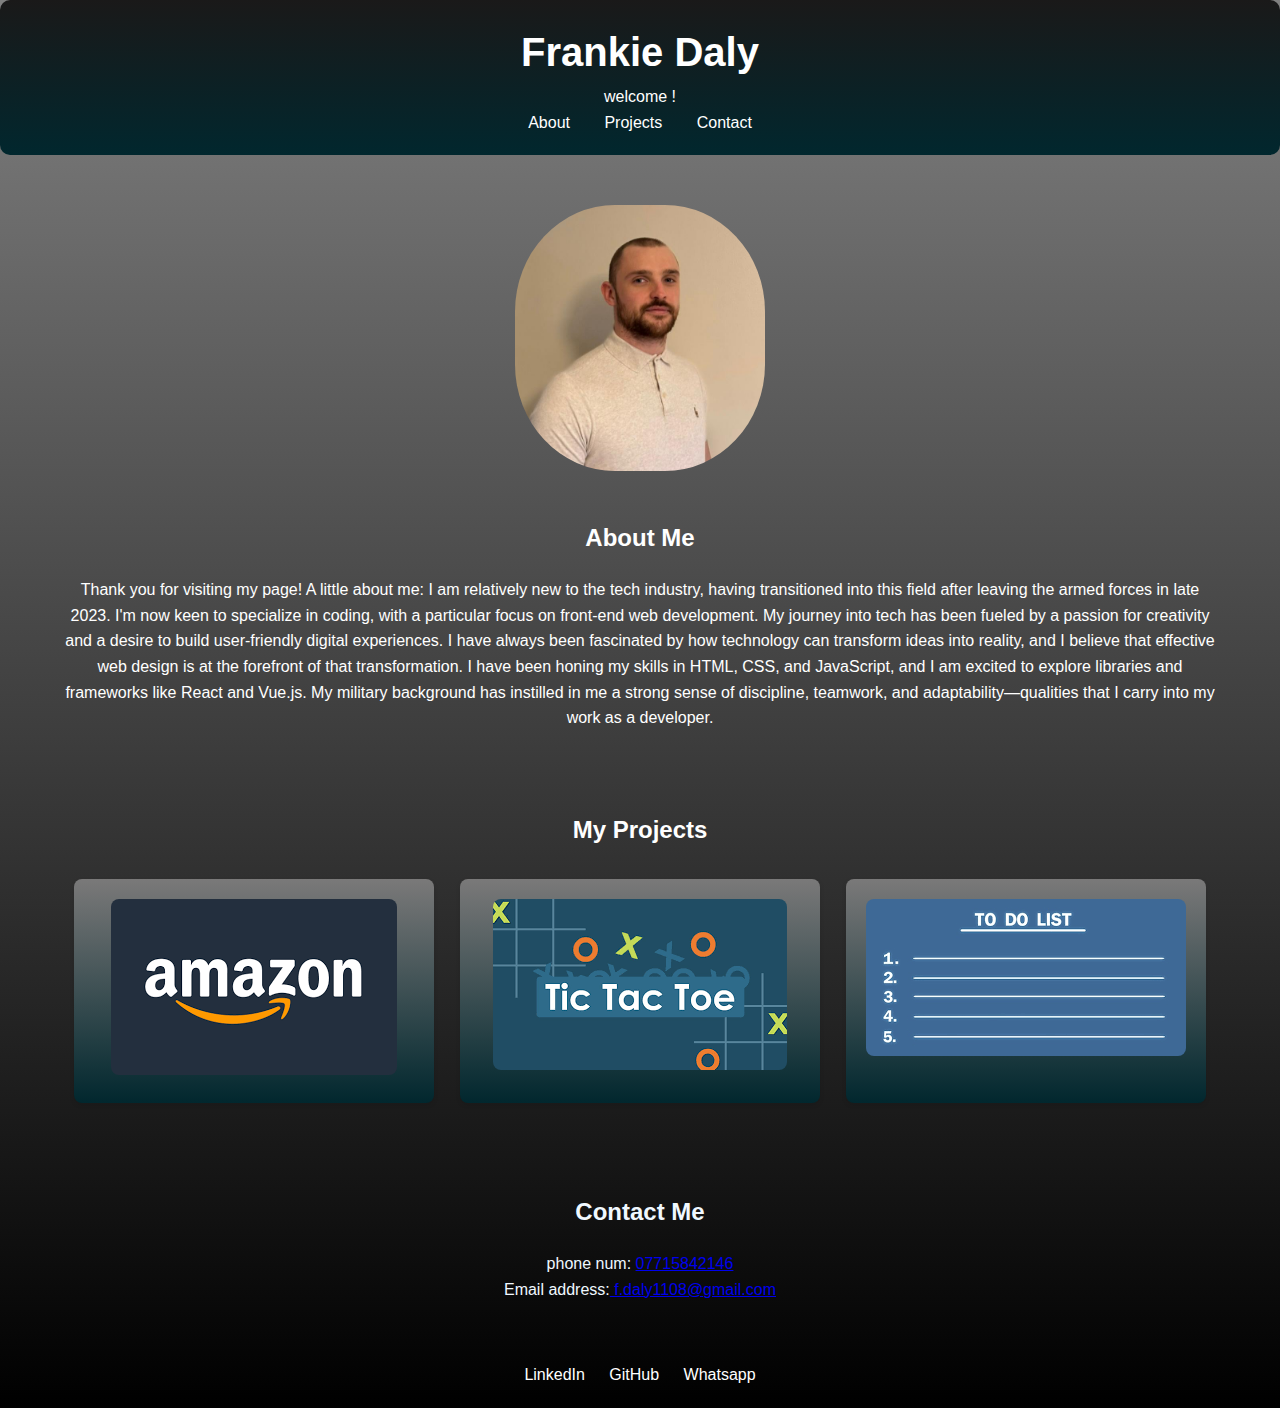
<file: index.html>
<!DOCTYPE html>
<html lang="en">
<head>
    <meta charset="UTF-8">
    <meta name="viewport" content="width=device-width, initial-scale=1.0">
    <title>FrankieDaly/Portfolio</title>
    <link rel="stylesheet" href="CSS/style.css">
</head>
<body>
    <header>
        <div class="container">
            <h1>Frankie Daly</h1>
            <p>welcome !</p>
            <nav>
                <ul>
                    <li><a href="#about">About</a></li>
                    <li><a href="#projects">Projects</a></li>
                    <li><a href="#contact">Contact</a></li>
                </ul>
            </nav>
        </div>
    </header>
    <div class="selfie">
        <img src="media/Frank-Daly.jpeg">
        </div>
    

    <section id="about">
        <div class="container">
            <h2>About Me</h2> Thank you for visiting my page! A little about me: I am relatively new to the tech industry, having transitioned into this field after leaving the armed forces in late 2023. I'm now keen to specialize in coding, with a particular focus on front-end web development.

            My journey into tech has been fueled by a passion for creativity and a desire to build user-friendly digital experiences. I have always been fascinated by how technology can transform ideas into reality, and I believe that effective web design is at the forefront of that transformation.
            
            I have been honing my skills in HTML, CSS, and JavaScript, and I am excited to explore libraries and frameworks like React and Vue.js. My military background has instilled in me a strong sense of discipline, teamwork, and adaptability—qualities that I carry into my work as a developer.
            <p> </p>
        </div>
    </section>

    <section id="projects">
        <div class="container">
            <h2>My Projects</h2>
            <div class="project-grid">
                <div class="project-card">
                    <a href="http://127.0.0.1:5500/project1.html"><img src="media/amazon.png">
                    <a href="project1.html"></a>
                </div>
                <div class="project-card">
                    <a href="project2.html"><img src="media/tictactoe.png"></p>
                    <a href="project2.html"></a>
                </div>
                <div  class="project-card">
                    <a href="project3.html"><img src="media/to-do-list.png"></p>
                    <a href="project3.html"></a>
                </div>
            </div>
        </div>
    </section>

    <section id="contact">
        <div class="contact">
            <h2>Contact Me</h2>
            <p>phone num: <a href="tel:"07715842146">07715842146</a></p>
            <p>Email address:<a href="f.daly1108@gmail.com"> f.daly1108@gmail.com</p>
            </form>
        </div>
    </section>

    <footer>
        <div class="footer">
            <p> </p>
            <ul>
                <li><a href="https://www.linkedin.com/in/frank-daly-a31b21289/">LinkedIn</a></li>
                <li><a href="https://github.com/Frank-Daly/Frankie-Daly">GitHub</a></li>
                <li><a href="https://wa.link/6ali0p">Whatsapp</a>
            </ul>
        </div>
    </footer>
</body>
</html>
</file>
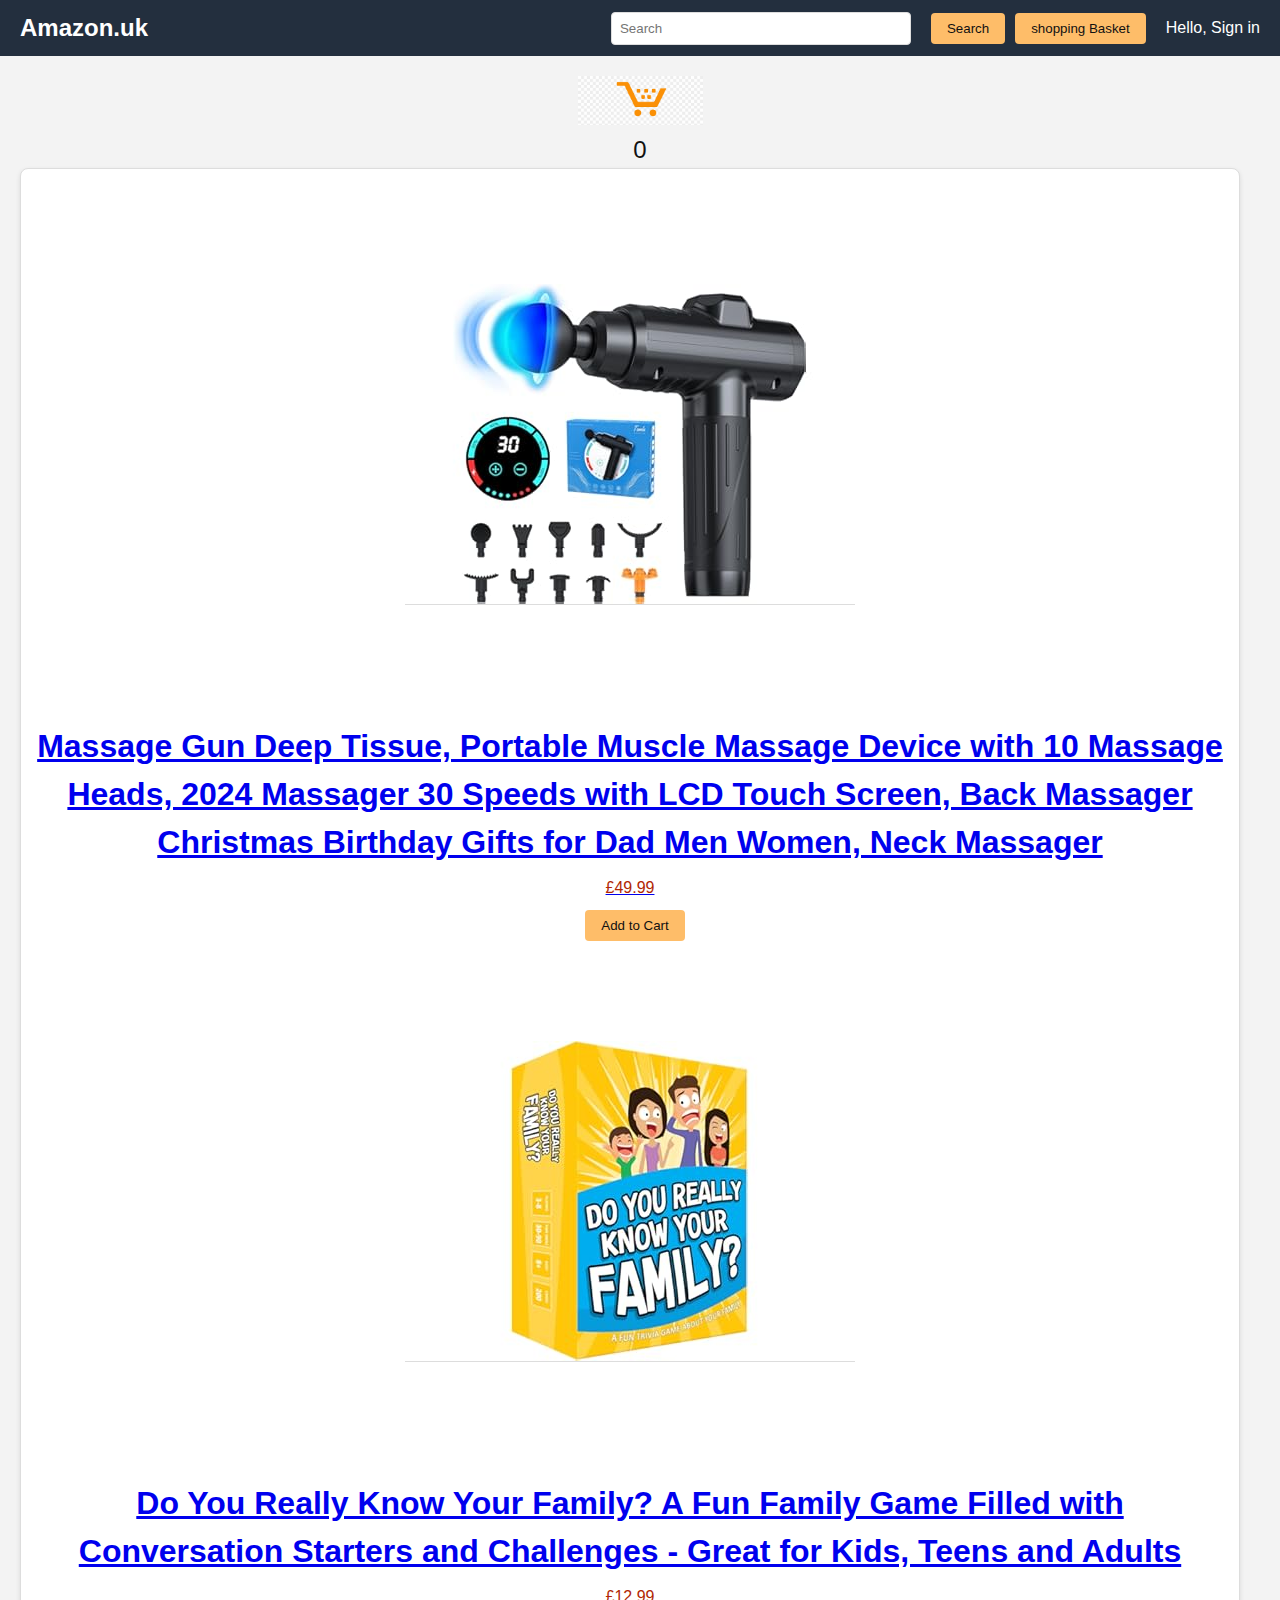
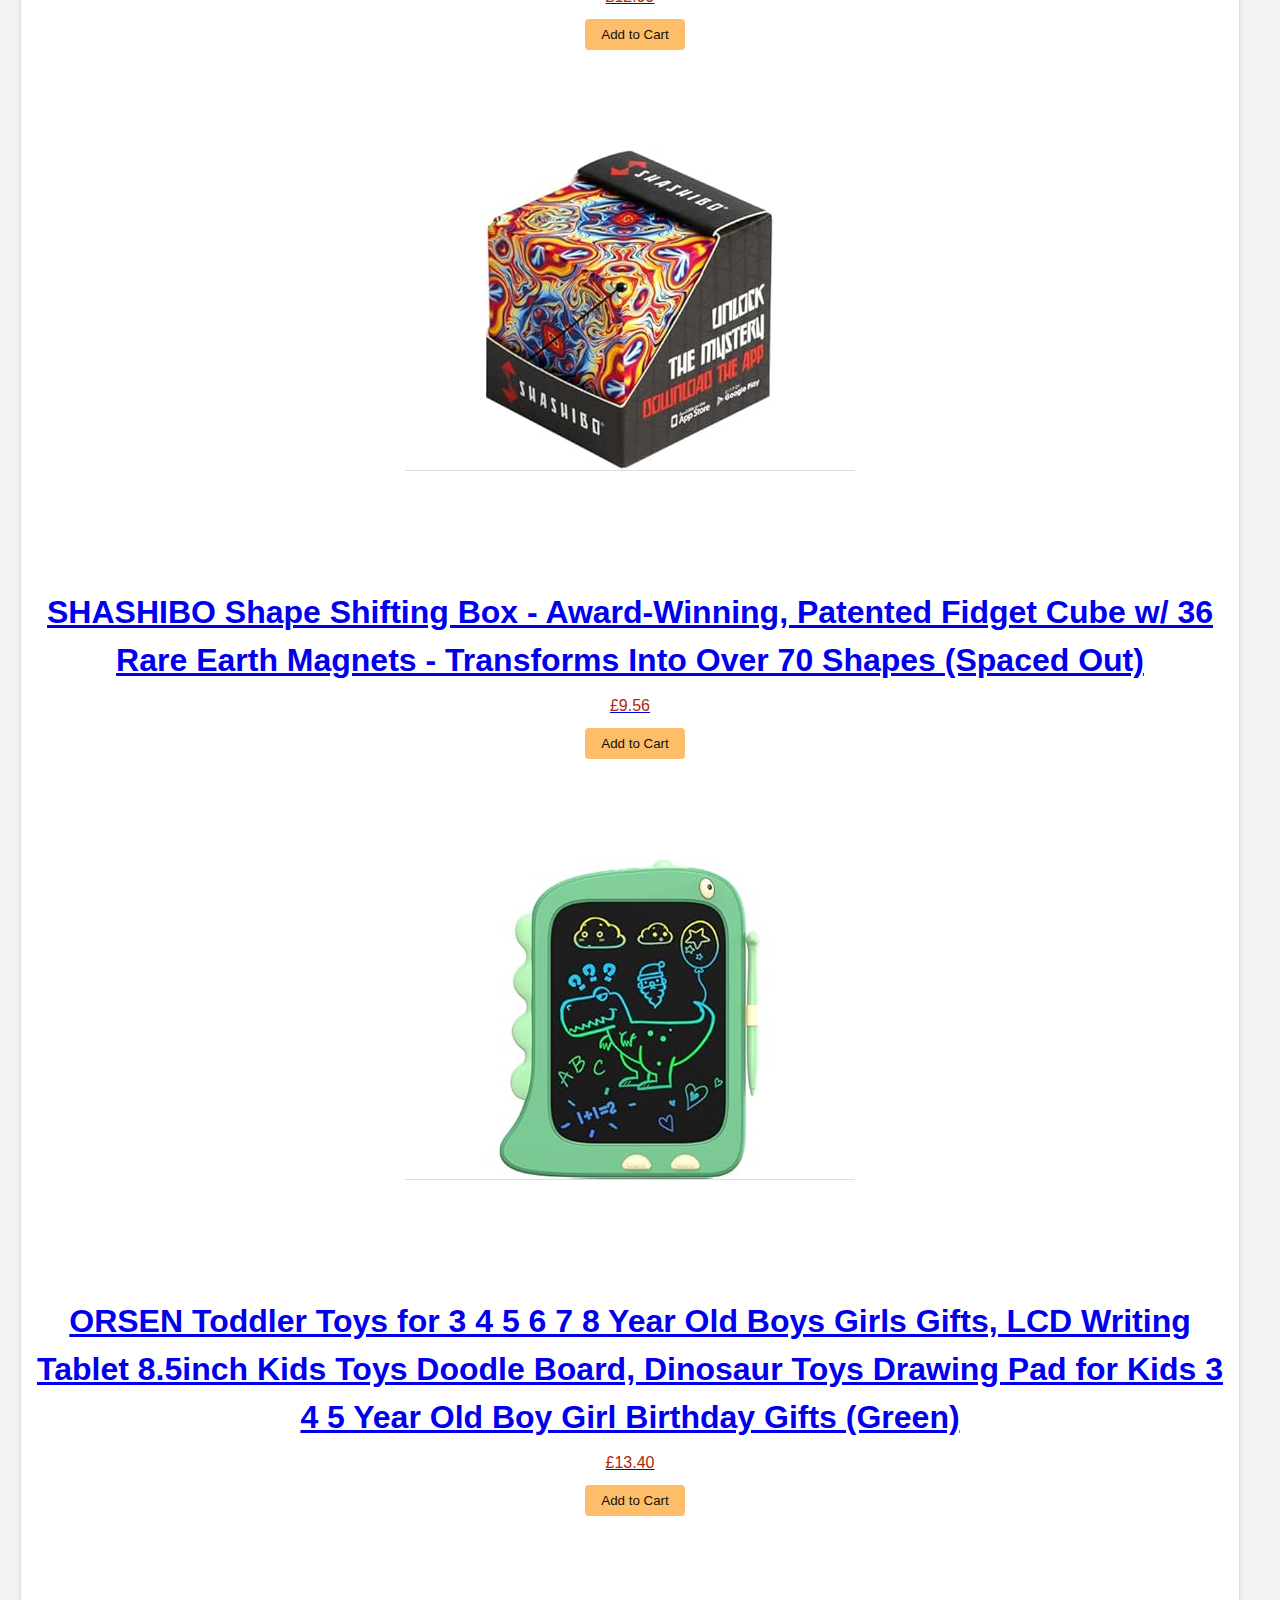
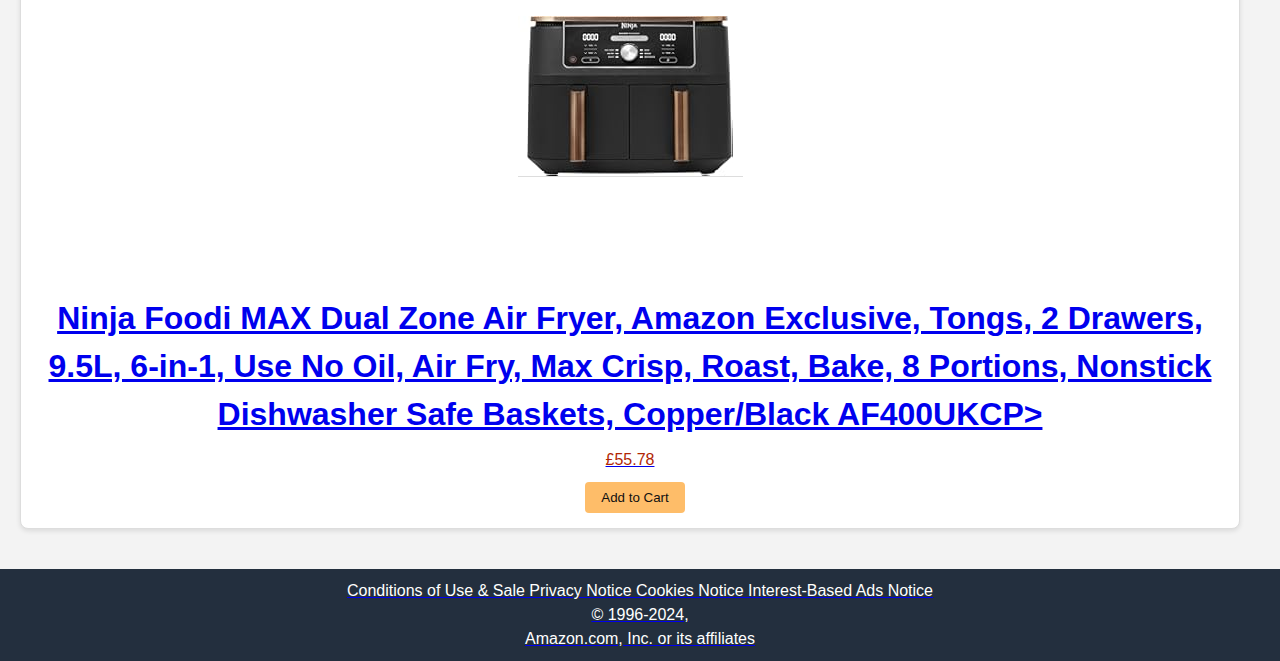
<file: project1.html>
<!DOCTYPE html>
<html lang="en">
<head>
  <meta charset="UTF-8">
  <meta name="viewport" content="width=device-width, initial-scale=1.0">
  <title>Frank-Daly/Amazon</title>
  <link rel="stylesheet" href="CSS/project1.css">
</head>

<body class="showcart"></body>
    

  
  
  <header class="header">
    <div class="logo">Amazon.uk</div>
    <nav class="nav">
      <input type="text" class="search-bar" placeholder="Search">
      <button class="search-button">Search</button>
      <button class="showcart">shopping Basket</button>
      <div class="user-menu">Hello, Sign in</div>
    </nav>
  </header>
  
  <!-- items for sale -->
  
  
  <main class="main-content">
    
    <div class ="basketcontainer">
      <header>
        <div class="iconCart"> 
          <img src ="media/shoppingcart.png"></div>
          <div class="totalquantity">0</div>

      </header>


    </div>
    <section class="product-grid">
      <div class="product">
        <li><img src= "media/massagegun.png"><a href="https://www.amazon.co.uk/Portable-Massager-Featuring-Technology-Percussion/dp/B083NBVP8Q/ref=zg_bs_c_boost_d_sccl_2/262-2385572-1331337?pd_rd_w=f8Rc3&content-id=amzn1.sym.e70ea0e6-39c9-4438-8f74-4939c0eaf6c8&pf_rd_p=e70ea0e6-39c9-4438-8f74-4939c0eaf6c8&pf_rd_r=XSE9NZWW7W2MNXHXVRX5&pd_rd_wg=QxwAG&pd_rd_r=a64ee7bb-4968-4da4-b8a8-891f3f629062&pd_rd_i=B083NBVP8Q&psc=1"></li><h1>Massage Gun Deep Tissue, Portable Muscle Massage Device with 10 Massage Heads, 2024 Massager 30 Speeds with LCD Touch Screen, Back Massager Christmas Birthday Gifts for Dad Men Women, Neck Massager </h1>
            <p class="product-price">£49.99</p>
            <button class="add-to-cart">Add to Cart</button>
            <br>
            <li><img src= "media/cardgame.png"><a href="https://www.amazon.co.uk/Really-Family-Conversation-Starters-Challenges/dp/B087CBJ465/ref=zg_bs_c_boost_d_sccl_3/262-2385572-1331337?pd_rd_w=f8Rc3&content-id=amzn1.sym.e70ea0e6-39c9-4438-8f74-4939c0eaf6c8&pf_rd_p=e70ea0e6-39c9-4438-8f74-4939c0eaf6c8&pf_rd_r=XSE9NZWW7W2MNXHXVRX5&pd_rd_wg=QxwAG&pd_rd_r=a64ee7bb-4968-4da4-b8a8-891f3f629062&pd_rd_i=B087CBJ465&psc=1"></li><h1>Do You Really Know Your Family? A Fun Family Game Filled with Conversation Starters and Challenges - Great for Kids, Teens and Adults </h1>
                <p class="product-price">£12.99</p>
                <button class="add-to-cart">Add to Cart</button>
            <br>
            <li><img src= "media/fidgetspinner.png"><a href="https://www.amazon.co.uk/SHASHIBO-Shape-Shifting-Award-Winning-Extraordinary/dp/B07W5QM4DP/ref=zg_bs_c_boost_d_sccl_1/262-2385572-1331337?pd_rd_w=f8Rc3&content-id=amzn1.sym.e70ea0e6-39c9-4438-8f74-4939c0eaf6c8&pf_rd_p=e70ea0e6-39c9-4438-8f74-4939c0eaf6c8&pf_rd_r=XSE9NZWW7W2MNXHXVRX5&pd_rd_wg=QxwAG&pd_rd_r=a64ee7bb-4968-4da4-b8a8-891f3f629062&pd_rd_i=B07W5QM4DP&th=1"></li><h1>SHASHIBO Shape Shifting Box - Award-Winning, Patented Fidget Cube w/ 36 Rare Earth Magnets - Transforms Into Over 70 Shapes (Spaced Out) </h1>
        <p class="product-price">£9.56</p>
        <button class="add-to-cart">Add to Cart</button>
        <li><img src= "media/toddlertoy.png"><a href="https://www.amazon.co.uk/ORSEN-Toddler-Dinosaur-Birthday-Christmas/dp/B09FPXKJQL/ref=zg_bs_c_boost_d_sccl_5/262-2385572-1331337?pd_rd_w=f8Rc3&content-id=amzn1.sym.e70ea0e6-39c9-4438-8f74-4939c0eaf6c8&pf_rd_p=e70ea0e6-39c9-4438-8f74-4939c0eaf6c8&pf_rd_r=XSE9NZWW7W2MNXHXVRX5&pd_rd_wg=QxwAG&pd_rd_r=a64ee7bb-4968-4da4-b8a8-891f3f629062&pd_rd_i=B09FPXKJQL&psc=1"></li><h1>ORSEN Toddler Toys for 3 4 5 6 7 8 Year Old Boys Girls Gifts, LCD Writing Tablet 8.5inch Kids Toys Doodle Board, Dinosaur Toys Drawing Pad for Kids 3 4 5 Year Old Boy Girl Birthday Gifts (Green) </h1>
            <p class="product-price">£13.40</p>
            <button class="add-to-cart">Add to Cart</button>
        <br>
        <li><img src= "media/airfryer.png"><a href="https://www.amazon.co.uk/AF400UKCP-Amazon-Exclusive-Drawers-Functions/dp/B09XF7NKV5/ref=zg_bs_c_kitchen_d_sccl_2/262-2385572-1331337?pd_rd_w=PMLSI&content-id=amzn1.sym.e70ea0e6-39c9-4438-8f74-4939c0eaf6c8&pf_rd_p=e70ea0e6-39c9-4438-8f74-4939c0eaf6c8&pf_rd_r=XSE9NZWW7W2MNXHXVRX5&pd_rd_wg=QxwAG&pd_rd_r=a64ee7bb-4968-4da4-b8a8-891f3f629062&pd_rd_i=B09XF7NKV5&psc=1"></li><h1>Ninja Foodi MAX Dual Zone Air Fryer, Amazon Exclusive, Tongs, 2 Drawers, 9.5L, 6-in-1, Use No Oil, Air Fry, Max Crisp, Roast, Bake, 8 Portions, Nonstick Dishwasher Safe Baskets, Copper/Black AF400UKCP> </h1>
    <p class="product-price">£55.78</p>
    <button class="add-to-cart">Add to Cart</button>  
    </div>
<!--Items to buy -->
    <div class ="carttab">
      <h1>Shopping Basket</h1>
      <div class="listcart">
          <div class="item">
              <div class="image">
                <img src="media/massagegun.png" alt="">
                <div class="name">
                  Name
                </div>
                <div class="quantity">
                  <span class="minus"><</span>
                  <span>1</span>
                  <span class="plus">></span>
              
              </div>
          </div>
      </div>
      


      <div class="basketbtn">
        <button class="close">CLOSE</button>
        <button class="pay">Pay Here</button>





    </div>
<!------------------------------------------------------------------------------------------------------------------------------------------------------------>
    </section>
  </main>
  <footer class="footer">
    <p> 

        Conditions of Use & Sale
        Privacy Notice
        Cookies Notice
        Interest-Based Ads Notice
    <br>
    
    © 1996-2024,
    <br>
    Amazon.com, Inc. or its affiliates </p>
  </footer>
<!--Link to Java script file-->
  <script src="java/project1.js"></script>
<!--------------------------------------------------------------------------------------------------------------------------------------------------------------->
</body>
</html>
</file>
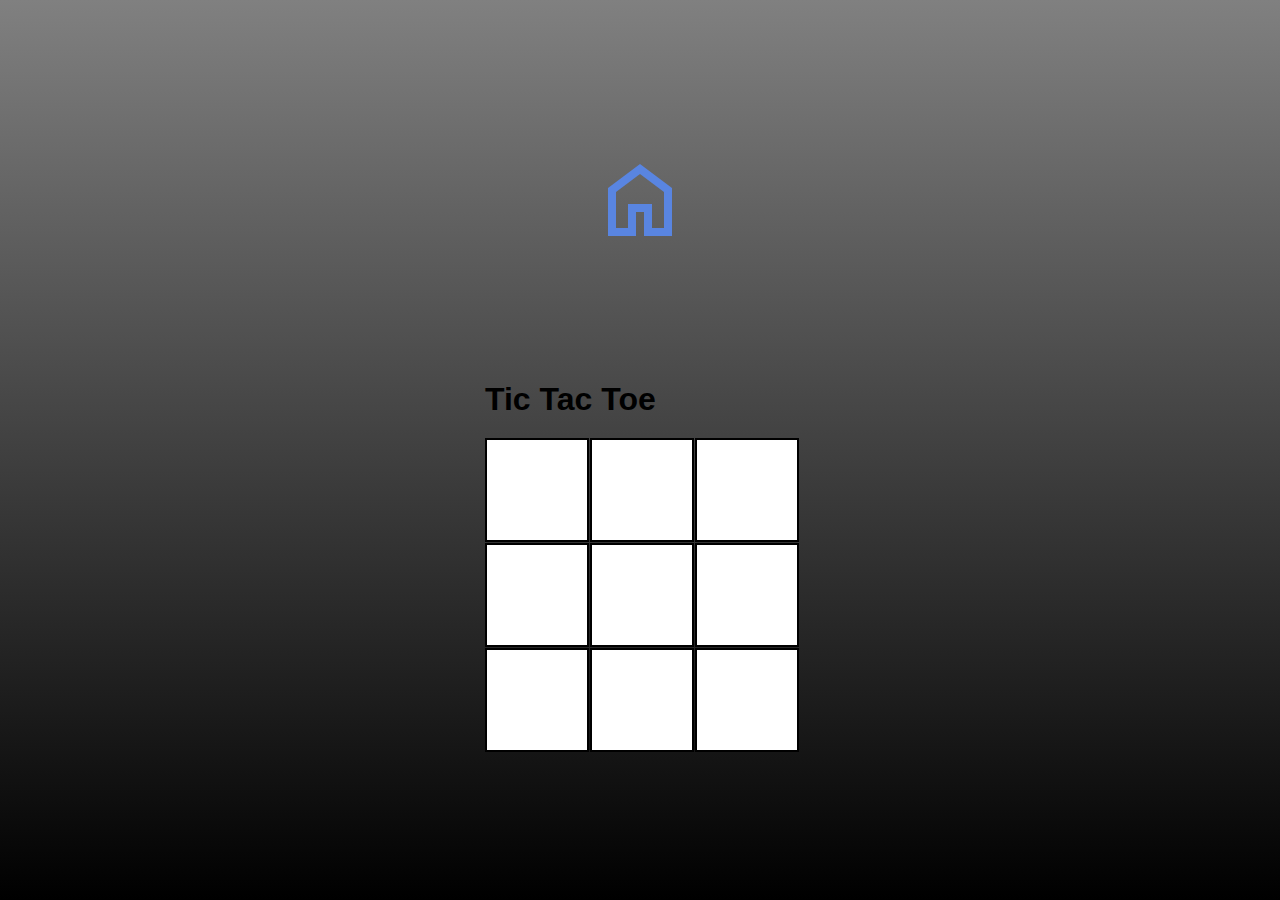
<file: project2.html>
<!DOCTYPE html>
<html lang="en">
<head>
  <meta charset="UTF-8">
  <meta name="viewport" content="width=device-width, initial-scale=1.0">
  <title>Tic Tac Toe</title>
  <link rel="stylesheet" href="CSS/project2.css">

  <header>
        <div class="project-card">
            <a href="index.html"><img src="media/homebutton.png.png">
            <a href="index.html"></a>
            </div>
    </div>
</header>
</head>

<body>
    <br>
    <br>
    <br>
    <br>
    <br>
    <br>
  <div class ="game-board"><h1>Tic Tac Toe</h1>
  <div id="game-board">
    <div class="cell" data-cell></div>
    <div class="cell" data-cell></div>
    <div class="cell" data-cell></div>
    <div class="cell" data-cell></div>
    <div class="cell" data-cell></div>
    <div class="cell" data-cell></div>
    <div class="cell" data-cell></div>
    <div class="cell" data-cell></div>
    <div class="cell" data-cell></div>
    </div>        
</div>
  <h2 id="winner-message" class="hidden">
    <span id="winner"></span> Wins!
  </h2>
  <button id="restart-button" class="hidden">Restart Game</button>

    <script src="java/project2.js"></script>
    
</body>
</html>
</file>
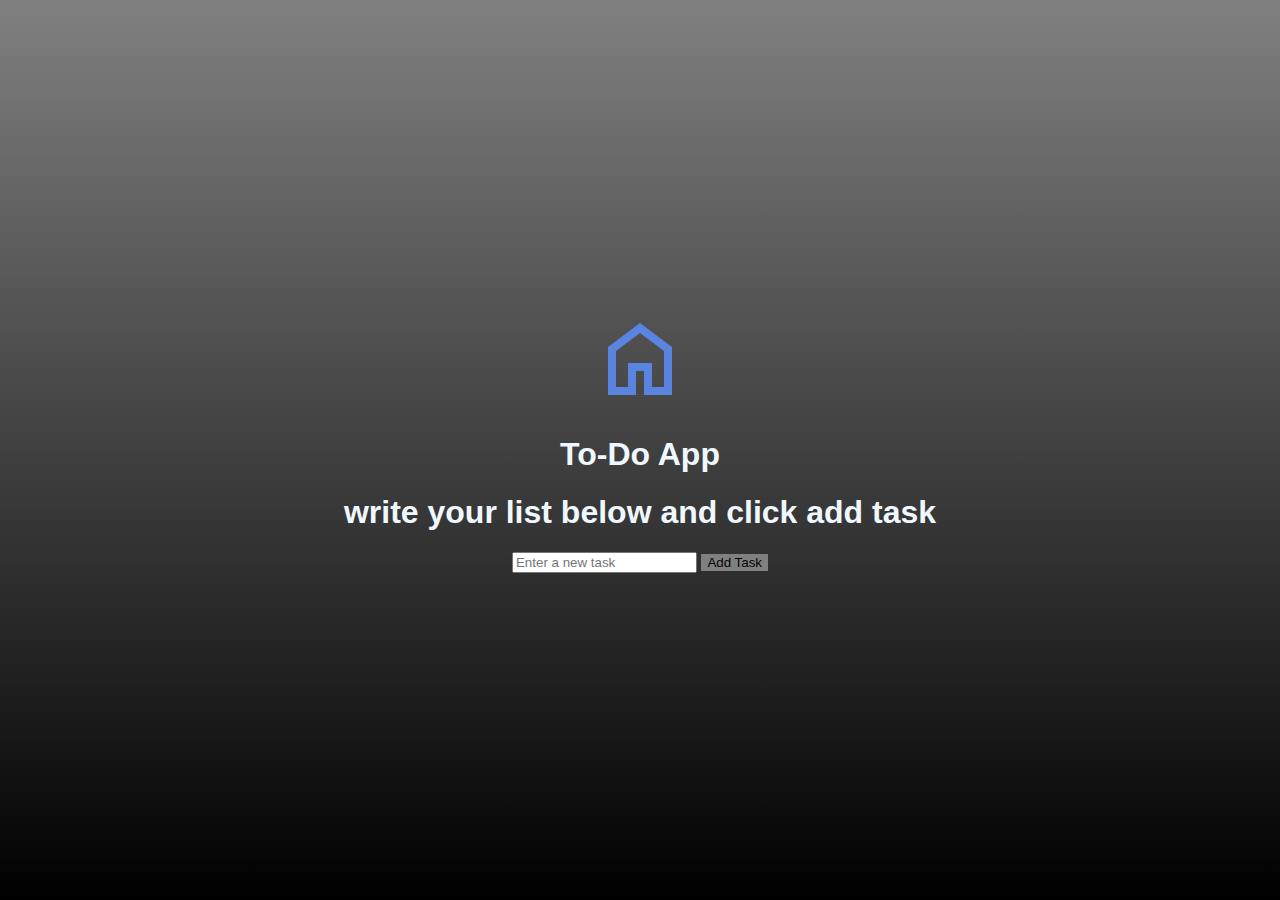
<file: project3.html>
<!DOCTYPE html>
<html lang="en">
<head>
    <meta charset="UTF-8">
    <meta name="viewport" content="width=device-width, initial-scale=1.0">
    <title>Document</title>
    <link rel="stylesheet" href="CSS/project3.css">
    
</head>
<body>
<div class="homebutton"><a href="index.html"><img src="media/homebutton.png.png">
    <a href="index.html"></a>
    <div id="todoapp">
        <h1>To-Do App</h1>
        <h1>write your list below and click add task</h1>
        <input type="text" id="todoInput" placeholder="Enter a new task" />
        <button id="addTaskBtn">Add Task</button>
        <ul id="todoList"></ul>
        </div>
<script src="java/project3.js"></script>
</body>
</html>
</file>
<file: CSS/style.css>
* {
    margin: 0;
    padding: 0;
    box-sizing: border-box;
}

body {
    font-family: 'Roboto', sans-serif;
    line-height: 1.6;
    background-image:linear-gradient(grey,black);
}

.container {
    width: 90%;
    max-width: 1200px;
    margin: auto;
    color: white;
    text-align: center;
}


header {
    background-image:linear-gradient(rgb(26, 25, 25),rgb(1, 39, 46));
    color: white;
    padding: 20px 0;
    text-align: center;
    border-radius: 10px;
}

header h1 {
    font-size: 2.5em;
}

header nav ul {
    list-style-type: none;

}

header nav ul li {
    display: inline;
    margin: 0 15px;
}

header nav a {
    color: white;
    text-decoration: none;
}

section {
    padding: 40px 0;
}

h2 {
    text-align: center;
    margin-bottom: 20px;
}

.profile-photo {
    display: block;
    margin: 20px auto;
    border-radius: 50%;
    max-width: 150px;
}

.selfie{
    text-align: center;

}

.selfie img{
    width: 250px;
    margin-top: 50px;
    border-radius: 40%;

}

.project-grid {
    display: flex;
    justify-content: space-between;
    flex-wrap: wrap;
}

.project-card {
    background: #f4f4f4;
    border-radius: 8px;
    margin: 10px;
    padding: 20px;
    flex: 0 1 calc(33% - 20px);
    box-shadow: 0 2px 5px rgba(0,0,0,0.1);
    text-align: center;
    color: black;
    background-image:linear-gradient(rgb(122, 121, 121),rgb(1, 39, 46));
    text-decoration: none;
}

.project-card img {
    max-width: 100%;
    border-radius: 8px;
    color: white;
    text-decoration: color
}

.contact {
    color: aliceblue;
    text-align: center;
}

footer {
    color: white;
    padding: 20px 0;
    text-align: center;
}

footer ul {
    list-style-type: none;
}

footer ul li {
    display: inline;
    margin: 0 10px;
}

footer a {
    color: white;
    text-decoration: none;
}
</file>
<file: CSS/project1.css>
*{
    margin: 0;
    padding: 0;
    box-sizing: border-box;
  }
  
  body {
    font-family: Arial, sans-serif;
    line-height: 1.5;
    background-color: #f3f3f3;
    color: #111;
  }
  
  /* Header */
  .header {
    background-color: #232f3e;
    color: #fff;
    display: flex;
    justify-content: space-between;
    align-items: center;
    padding: 10px 20px;
    position: sticky;
    top: 0;
    z-index: 1000;
  }

.basketcontainer {
  width: 1200px;
  margin: auto;
  max-width: 90%;
  text-align: center;
}

.basketcontainer img {
  width: 125px;
}

.basketcontainer .totalquantity {

  font-size: x-large;

  border-radius: 50%;
  justify-content: right;

}


  .header .logo {
    font-size: 24px;
    font-weight: bold;
  }
  
  .nav {
    display: flex;
    align-items: center;
  }
  
  .search-bar {
    width: 300px;
    padding: 8px;
    margin-right: 10px;
    border: 1px solid #ddd;
    border-radius: 4px;
  }
  
  .search-button {
    background-color: #febd69;
    border: none;
    padding: 8px 16px;
    cursor: pointer;
    border-radius: 4px;
    color: #111;
  }

  .showcart button {
    background-color: #febd69;
    border: none;
    padding: 8px 16px;
    cursor: pointer;
    border-radius: 4px;
    color: #111;
    margin-left: 10px;
    cursor: pointer;
  }

  
  .search-button:hover {
    background-color: #f90;
  }

  
  .user-menu {
    margin-left: 20px;
    cursor: pointer;
  }
  
  /* Main Content */
  .main-content {
    padding: 20px;

  }
  
.main-content li{
  list-style: none;
  text-align: center;
  margin: 100px;

}

  .product-grid {
    display: grid;
    grid-template-columns: repeat(auto-fit, minmax(200px, 1fr));
    gap: 20px;
    display: flex;
  }
  
  .product {
    background-color: #fff;
    border: 1px solid #ddd;
    border-radius: 8px;
    padding: 15px;
    text-align: center;
    box-shadow: 0 2px 5px rgba(0, 0, 0, 0.1);

  }
  
  .product img {
    max-width: 100%;
    border-bottom: 1px solid #ddd;
    margin-bottom: 10px
  }
  
  .product-title {
    font-size: 16px;
    font-weight: bold;
  }
  
  .product-price {
    color: #b12704;
    margin: 10px 0;
  }
  
  .add-to-cart {
    background-color: #febd69;
    border: none;
    padding: 10px;
    cursor: pointer;
    border-radius: 4px;
  }
  
  .add-to-cart:hover {
    background-color: #f90;
  }

  .carttab {
    width: 400px;
    background-color: #ddd;
    position: fixed;
    padding-top: 0px;
    border-radius: 20px;
    display: grid;
    grid-template-rows: 70px 1fr 70px;
    inset:0 -400px 0 auto;
    padding-top: 50px;
  }

  .carttab h1 {
    font-family: Arial, sans-serif;
    line-height: 1.5;
    color: #111;
    position: fixed;
  
  }

.carttab .listcart .item img {
  width:100%;
  padding-top: 50px;
  }

  .carttab .listcart .item {
    display: grid;
    grid-template-columns: 70px,150px,50px,1fr;
    text-align: center;
    align-items: center;
    

  }

  body.showcart.carttab{
    inset: 0 0 0 auto;

  }

  .listcart .quantity span{
    display: inline-block;
    width: 25px;
    height: 25px;
    background-color: white;
    color: #111;
    border-radius: 50%;
    cursor: pointer;
  }

  .listcart {
    overflow:visible
  }
  
  
  .carttab button{
    grid-template-rows: 70px 70px;
    padding-left: 70px;
    padding-right: 70px;
    background-color: #f90;
    border-radius: 20px;
  }
  
  /* Footer */
  .footer {
    background-color: #232f3e;
    color: #fff;
    text-align: center;
    padding: 10px;
    margin-top: 20px;
  }
</file>
<file: CSS/project2.css>
.home-btn{
    text-align: left;
}

body {
    font-family: Arial, sans-serif;
    display: flex;
    flex-direction: column;
    align-items: center;
    justify-content: center;
    min-height: 100vh;
    margin: 0;
    background-image:linear-gradient(grey,black);
    
  }
  
  h1 {
    margin-bottom: 20px;
  }
  
  #game-board {
    display: grid;
    grid-template-columns: repeat(3, 100px);
    grid-template-rows: repeat(3, 100px);
    gap: 5px;
    cursor: pointer;
  }
  
  .cell {
    width: 100px;
    height: 100px;
    background-color: #fff;
    border: 2px solid #000;
    display: flex;
    align-items: center;
    justify-content: center;
    font-size: 2rem;
    cursor: pointer;
  }
  
  .cell.taken {
    pointer-events: none;
  }
  
  #restart-button {
    margin-top: 20px;
    padding: 10px 20px;
    font-size: 1rem;
    background-color: green;
    border-radius: 50%;
    border: grey;
    cursor: pointer;
  }
  
  .hidden {
    display: none;
  }

  #winner-message {
    color: aliceblue;
  }
</file>
<file: CSS/project3.css>
body {
    font-family: Arial, sans-serif;
    display: flex;
    flex-direction: column;
    align-items: center;
    justify-content: center;
    min-height: 100vh;
    margin: 0;
    background-image:linear-gradient(grey,black);
    text-align: center;
}

.homebutton button {
    background-color: grey;
    border: none;
}
    
#todoapp{margin-top: 25px;
color: aliceblue;}
</file>
